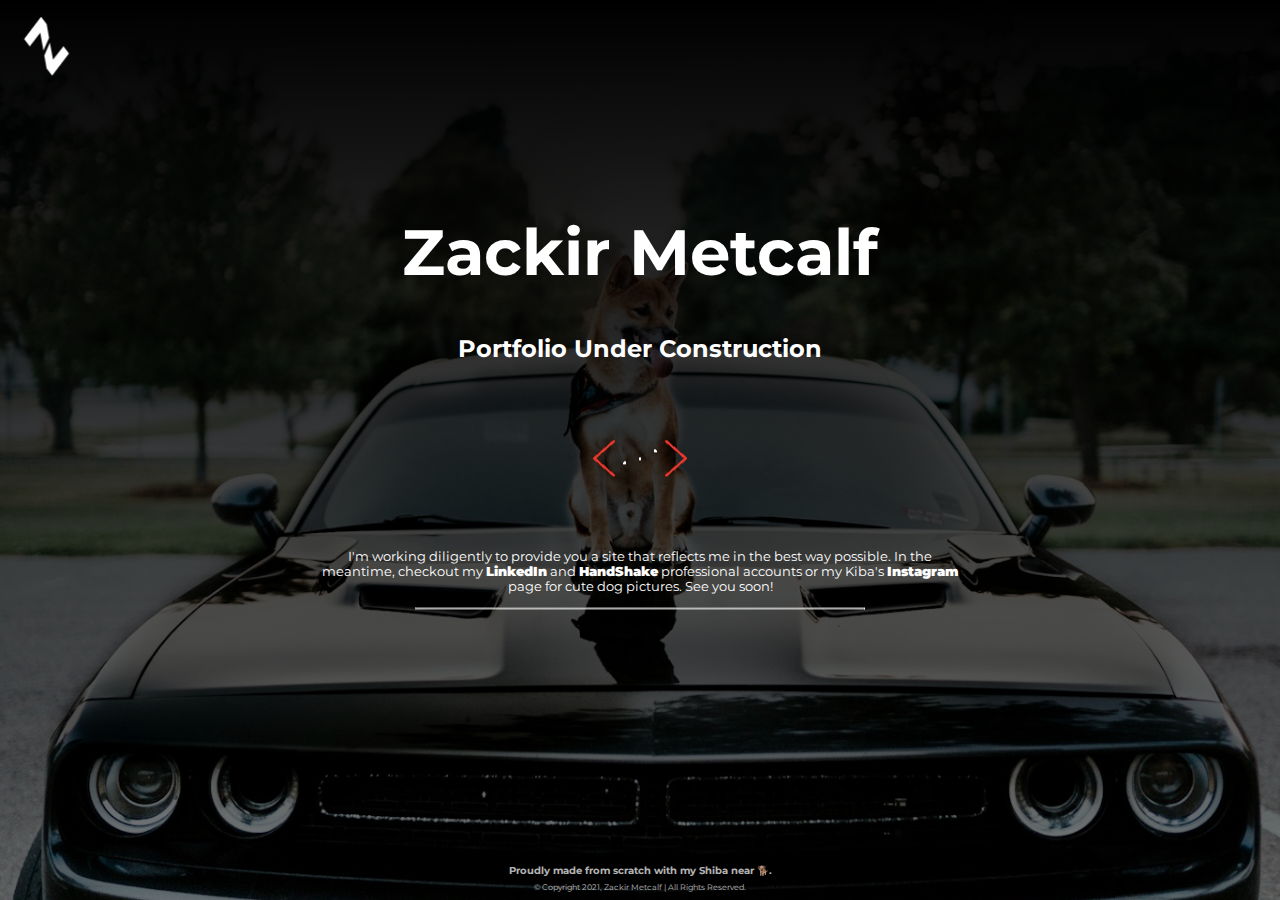
<file: index.html>
<!doctype html>

<html lang="en">
<head>
  <meta charset="utf-8">
  <meta name="viewport" content="width=device-width, initial-scale=1">

  <title>Zackir's Professional Portfolio</title>
  <meta name="description" content="A simple HTML5 Template for new projects.">
  <meta name="author" content="Zackir Metcalf">

  <meta property="og:title" content="Zackir's Professional Portfolio">
  <meta property="og:type" content="website">
  <meta property="og:url" content="https://www.zackirmetcalf.com">
  <meta property="og:description" content="A simple HTML5 Template for new projects.">
  <meta property="og:image" content="image.png">

  <link rel="icon" href="construction/images/Logo/wLogo copy.ico">
  <link rel="icon" type="image/x-icon" href="construction/images/Logo/wLogo copy.ico">
  <link rel="icon" href="/favicon.svg" type="image/svg+xml">
  <link rel="apple-touch-icon" href="/apple-touch-icon.png">
  <link rel="stylesheet" href="https://use.fontawesome.com/releases/v5.15.4/css/all.css" integrity="sha384-DyZ88mC6Up2uqS4h/KRgHuoeGwBcD4Ng9SiP4dIRy0EXTlnuz47vAwmeGwVChigm" crossorigin="anonymous">
  <link rel="stylesheet" href="construction/styles/style.css">

</head>

<body>

  
  <div class="bgimg">
    <div class="topleft">

      <a href="#"><img src="construction/images/Logo/wLogo.png" alt=""></a>
    </div>
  
    <div class="middle">
      <h1 class="id">Zackir Metcalf</h1>
      <h2 class="title">Portfolio Under Construction</h2>
      <img class="loader" src="construction/images/loader.gif" alt="">
      <p class="text">
        I'm working diligently to provide you a site that 
        reflects me in the best way possible. In the meantime, checkout
        my <a class="linkedin"href="https://www.linkedin.com/in/zackir-metcalf/" target="blank">LinkedIn</a> 
        and <a class="handshake"href="https://msu.joinhandshake.com/users/2257598" target="blank">HandShake</a>
        professional accounts or my Kiba's <a class="instagram"href="https://www.instagram.com/kingkiba_theshiba/" target="blank">Instagram</a> 
        page for cute dog pictures. See you soon!
      </p>
      <hr>
      <div class="time">
        <p id="demo" style="font-size:30px"></p>
      </div>
      
    </div>

    <div class="bottom">
      <a id="linkedin" href="https://www.linkedin.com/in/zackir-metcalf/" target="blank"><em class="fab fa-linkedin"></em></a>
      <a id="handshake" href="https://msu.joinhandshake.com/users/2257598" target="blank"><em class="fas fa-handshake"></em></a>
      <a id="instagram" href="https://www.instagram.com/kingkiba_theshiba/" target="blank"><em class="fab fa-instagram"></em></a>
    </div>

    <footer class="footer">
      
      <p class="footer-message">Proudly made from scratch with my Shiba near &#128021;.</p>
      <small> &copy; Copyright 2021, Zackir Metcalf | All Rights Reserved.  </small>
    </footer> 
  </div>

  <script src="construction/scripts/script.js"></script>
</body>
</html>
</file>
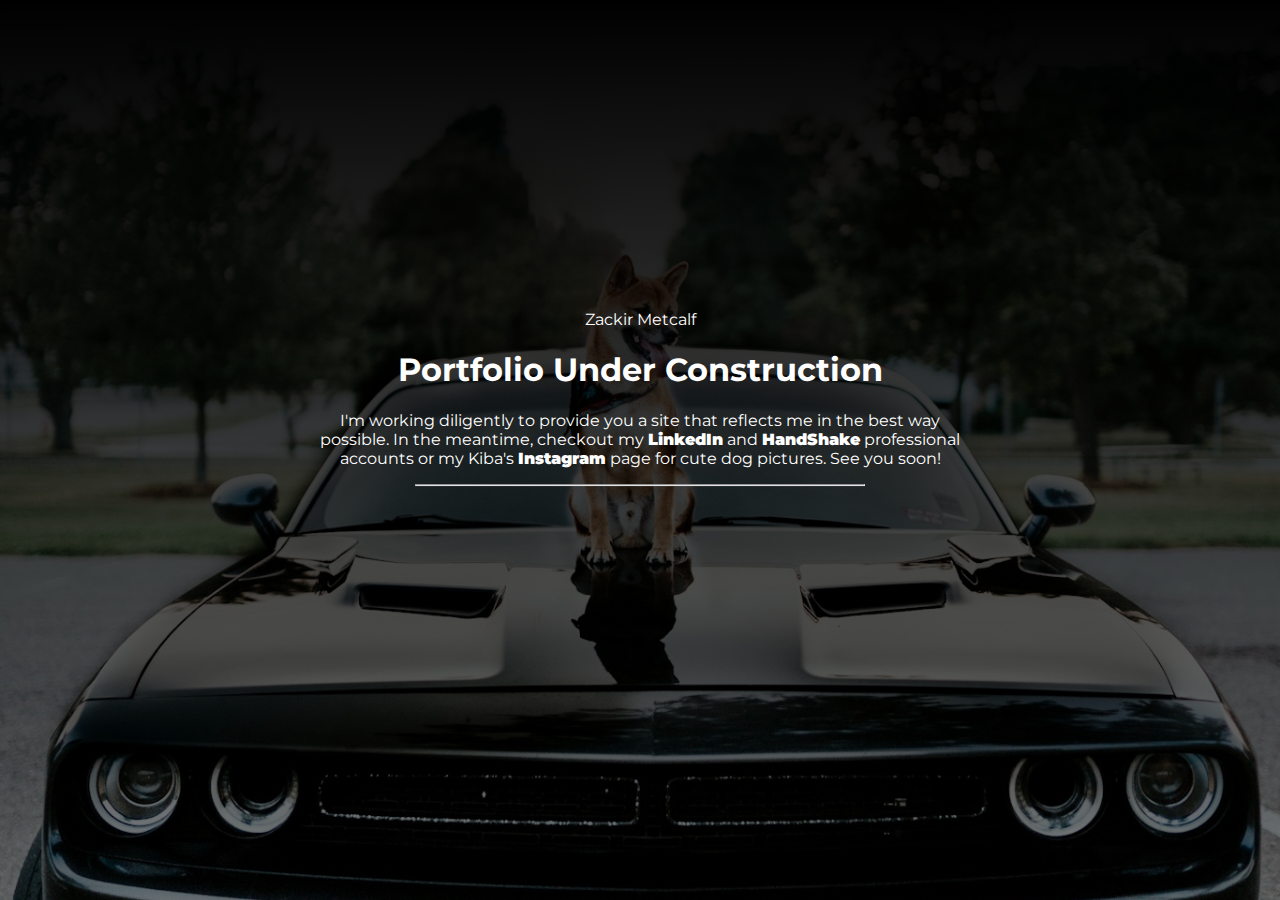
<file: construction/index.html>
<!doctype html>

<html lang="en">
<head>
  <meta charset="utf-8">
  <meta name="viewport" content="width=device-width, initial-scale=1">

  <title>Zackir's Professional Portfolio</title>
  <meta name="description" content="A simple HTML5 Template for new projects.">
  <meta name="author" content="Zackir Metcalf">

  <meta property="og:title" content="Zackir's Professional Portfolio">
  <meta property="og:type" content="website">
  <meta property="og:url" content="https://www.zackirmetcalf.com">
  <meta property="og:description" content="A simple HTML5 Template for new projects.">
  <meta property="og:image" content="image.png">

  <link rel="icon" href="/favicon.ico">
  <link rel="icon" href="/favicon.svg" type="image/svg+xml">
  <link rel="apple-touch-icon" href="/apple-touch-icon.png">
  <link rel="stylesheet" href="https://use.fontawesome.com/releases/v5.15.4/css/all.css" integrity="sha384-DyZ88mC6Up2uqS4h/KRgHuoeGwBcD4Ng9SiP4dIRy0EXTlnuz47vAwmeGwVChigm" crossorigin="anonymous">
  <link rel="stylesheet" href="styles/style.css">

</head>

<body>
  <!-- your content here... -->
  <div class="bgimg">
    <div class="topleft">

      <a href="#"><i class="fas fa-bolt"></i></a>
    </div>

    <div class="middle">
      <p>Zackir Metcalf</p>
      <h1>Portfolio Under Construction</h1>
      <p>
        I'm working diligently to provide you a site that 
        reflects me in the best way possible. In the meantime, checkout
        my <a class="a-link"href="#">LinkedIn</a> and <a class="a-link"href="#">HandShake</a>
        professional accounts or my Kiba's <a class="a-link"href="#">Instagram</a> page for 
        cute dog pictures. See you soon!
      </p>
      <hr>
      <p id="demo" style="font-size:30px"></p>
    </div>

    <div class="bottomleft">
      <a href="https://www.linkedin.com/in/zackir-metcalf/"><i class="fab fa-linkedin"></i></a>
      <a href="https://msu.joinhandshake.com/users/2257598"><i class="fas fa-handshake"></i></a>
      <a href="https://www.instagram.com/kingkiba_theshiba/"><i class="fab fa-instagram"></i></a>
    </div>
  </div>
    
  <script src="scripts/script.js"></script>
</body>
</html>
</file>
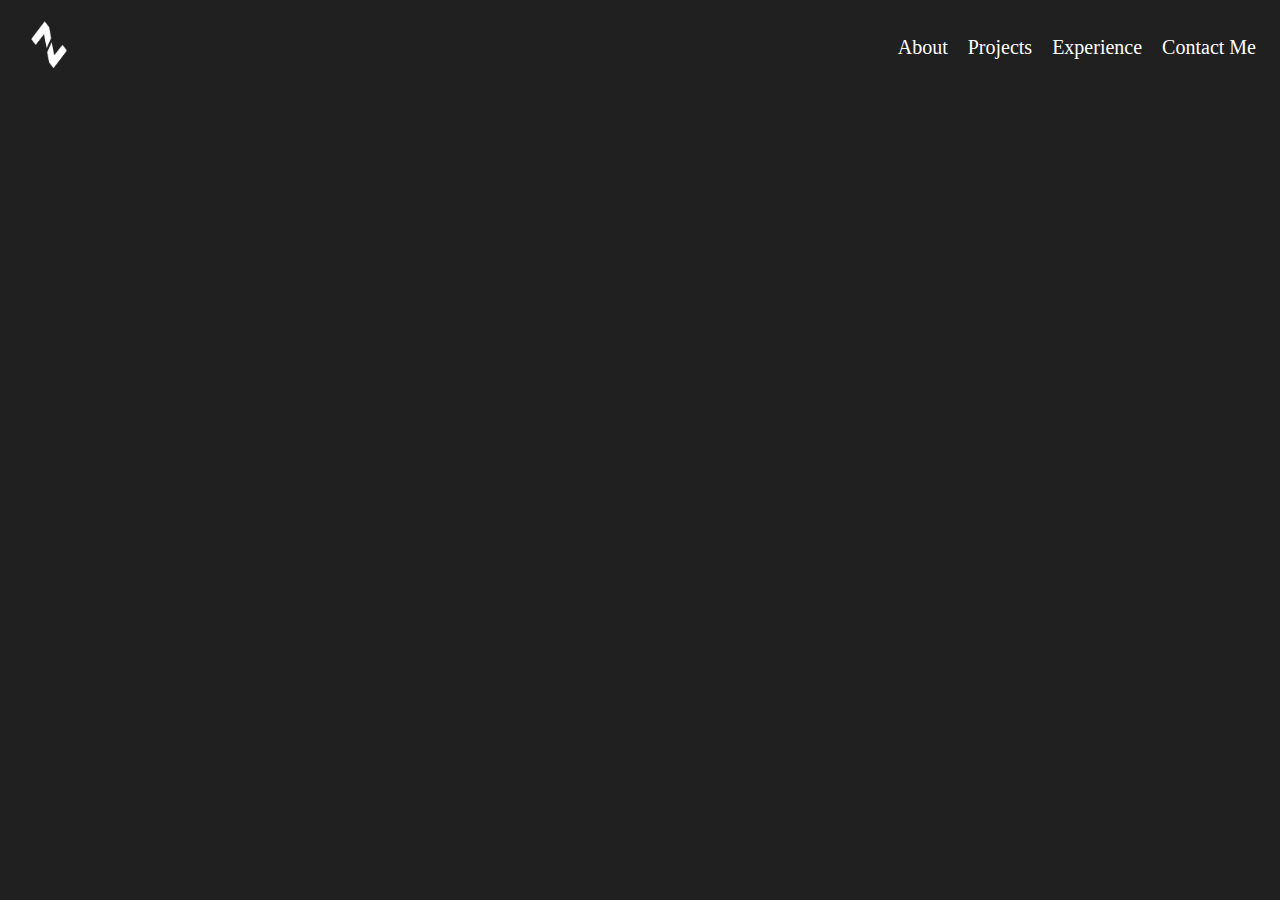
<file: Main/index.html>
<!doctype html>

<html lang="en">
<head>
  <meta charset="utf-8">
  <meta name="viewport" content="width=device-width, initial-scale=1">

  <title>Zackir Metcalf|UX Designer</title>
  <meta name="description" content="Professional Portfolio">
  <meta name="author" content="Zackir Metcalf">

  <meta property="og:title" content="Zackir Metcalf|Professional Portfolio">
  <meta property="og:type" content="website">
  <meta property="og:url" content="https://www.zackirmetcalf.com">
  <meta property="og:description" content="A simple HTML5 Template for new projects.">
  <meta property="og:image" content="image.png">

  <link rel="icon" href="images/Logo/wLogo copy.ico">
  <link rel="icon" type="image/x-icon" href="images/Logo/wLogo copy.ico">
  <link rel="icon" href="images/Logo/wLogo copy.ico" type="image/svg+xml">
  <link rel="apple-touch-icon" href="images/Logo/wLogo copy.ico">
  <link rel="stylesheet" href="https://use.fontawesome.com/releases/v5.15.4/css/all.css" integrity="sha384-DyZ88mC6Up2uqS4h/KRgHuoeGwBcD4Ng9SiP4dIRy0EXTlnuz47vAwmeGwVChigm" crossorigin="anonymous">
  <link rel="stylesheet" href="styles/nav.css">
  <link rel="stylesheet" href="styles/main.css">

</head>

<body>
<nav class="nav-wrapper">

  <div class="nav-section1">
    <div class="logo-wrapper">
      <img src="images/Logo/wLogo.png" style="height: 50px;" alt="Portfolio logo in the form of a Letter Z that resembles a lighting bolt">
    </div>
  </div>

  <div class="nav-section2">

  </div>

  <div class="nav-section3">

    <div class="link-wrapper">

      <div class="nav-link">
        <a href="#">About</a>
      </div>

      <div class="nav-link">
        <a href="#">Projects</a>
      </div>

      <div class="nav-link">
        <a href="#">Experience</a>
      </div>
      
      <div class="nav-link">
        <a href="#">Contact Me</a>
      </div>

    </div>
  </div>

</nav>

<section class="section1"></section>
<section class="section2"></section>
<section class="section3"></section>
<!--  
<footer class="footer">    
<p class="footer-message">Proudly made from scratch with my Shiba near &#128021; LLC.</p>
<small> &copy; Copyright 2021, Zackir Metcalf | All Rights Reserved.</small>
</footer> 
-->

</body>
</html>
</file>
<file: construction/styles/style.css>
@import url('https://fonts.googleapis.com/css2?family=Montserrat:ital,wght@0,400;0,700;1,200;1,300&display=swap');
body, html {
  height: 100%;
  margin: 0;
}

.bgimg {
  background-image: linear-gradient(rgb(0, 0, 0),rgba(0, 0, 0, 0.5)) , url(../images/car.jpg);
  height: 100%;
  background-position: center;
  background-size: cover;
  position: relative;
  color: white;
  font-family: 'Montserrat', sans-serif;
}

.topleft {
  position: absolute;
  top: 15px;
  left: 15px;
}
.topleft img{
  width: 5%;
  
}

.topleft img:hover{
  border: inherit;
  border: 1px solid white;
}
.time {
  margin: 20px;
}
.bottom {
  width: 100%;
  display: flex;
  gap: 20px;
  align-items: center;
  justify-content: center;
  position: absolute;
  font-size: 2rem;
  bottom: 0;
  margin-bottom: 60px;
}
/* LinkedIn */

#linkedin{
  color: white;
  transition: .3s ease;
}
#linkedin:hover{
  font-size: 3rem;
  color: rgb(14, 118, 168);
}

.linkedin{
  transition: .3s ease;
}
.linkedin:hover{
  color: rgb(14, 118, 168);
}

/* HandShake */

#handshake{
  color: white;
  transition: .5s ease;
}
#handshake:hover{
  font-size: 3rem;
  color:tomato;
}

.handshake{
  color: white;
  transition: .5s ease;
}
.handshake:hover{
  color:tomato;
}
/* Instagram */
#instagram{
  color: white;
  transition: .5s ease;
}

#instagram:hover{
  font-size: 3rem;
  display: block;
  color: #d6249f;
}

.instagram{
  color: white;
  transition: .5s ease;
}

.instagram:hover{
  color: #d6249f;
}
.middle {
  position: absolute;
  top: 45%;
  left: 50%;
  transform: translate(-50%, -50%);
  text-align: center;
}

.middle a{
  font-weight: 900;
  text-decoration: none;
  color: white;
}

.id{
  font-size: 4rem;
}


.text{
  font-size: .8rem;
}

hr {
  margin: auto;
  width: 70%;
}

.footer{
  width: 100%;
  font-size: .6rem;
  position:absolute;
  display: flex;
  flex-direction: column;
  align-items: center;
  bottom: 0;
  line-height: 6px;
  margin-bottom: 10px;;
  opacity: 70%;
}

.footer > .footer-message{
  font-weight: bold;
}
</file>
<file: Main/styles/nav.css>
/* Main Navigation Styles */
.nav-wrapper{
    display: flex;
    flex-direction: row;
    justify-content: space-between;
    align-items: center;
    font-size: 20px;
    padding: 20px 24px 10px 24px;
}

/* Left Column */
/* Center Column */

/* Right Column */
.link-wrapper{
    display: flex;
    flex-direction: row;
    gap: 20px;
}
.nav-link a{
    text-decoration: none;
}
</file>
<file: Main/styles/main.css>
*{
    margin: 0;
    background-color: #202020;
    color: white;
}
</file>
